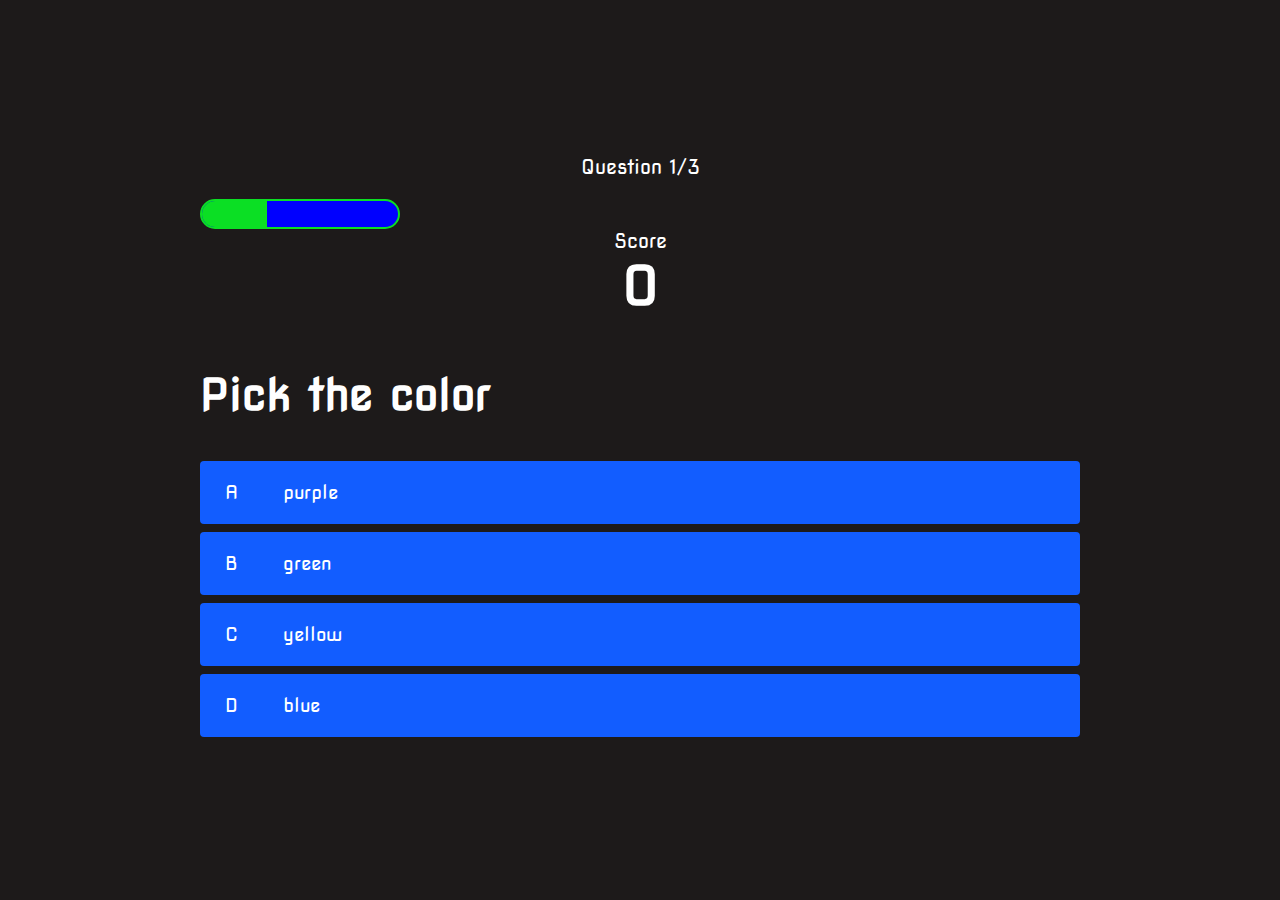
<file: game.html>
<!DOCTYPE html>
<html lang="en">
  <head>
    <meta charset="UTF-8" />
    <meta http-equiv="X-UA-Compatible" content="IE=edge" />
    <meta name="viewport" content="width=device-width, initial-scale=1.0" />
    <title>Quiz page</title>
    <link rel="stylesheet" href="style.css" />
    <link rel="stylesheet" href="game.css" />
  </head>
    <div class="container">
      <div id="game" class="justify-center flex-column">
        <div id="hud">
          <div id="hud-item">
            <p id="progressText" class="hud-prefix">
              Question
            </p>
            <div id="progressBar">
              <div id="progressBarFull"></div>
            </div>
          </div>
          <div id="hud-item">
            <p class="hud-prefix">
              Score
            </p>
            <h1 class="hud-main-text" id="score">
              0
            </h1>
          </div>
        </div>
        <h2 id="question">What is the answer to this questions?</h2>
        <div class="choice-container">
          <p class="choice-prefix">A</p>
          <p class="choice-text" data-number="1">Choice 1</p>
        </div>
        <div class="choice-container">
          <p class="choice-prefix">B</p>
          <p class="choice-text" data-number="2">Choice 2</p>
        </div>
        <div class="choice-container">
          <p class="choice-prefix">C</p>
          <p class="choice-text" data-number="3">Choice 3</p>
        </div>
        <div class="choice-container">
          <p class="choice-prefix">D</p>
          <p class="choice-text" data-number="4">Choice 4</p>
        </div>
      </div>
    </div>
    <script src="game.js"></script>
  </body>
</html>
</file>
<file: style.css>
@import url("https://fonts.googleapis.com/css2?family=Libre+Baskerville&family=Nova+Square&family=Source+Code+Pro:wght@300&display=swap");
:root {
  background-color: rgb(29, 26, 26);
}
* {
  box-sizing: border-box;
  margin: 0;
  padding: 0;
  font-size: 62.5%;
  font-family: "Nova Square", cursive;
}
h1 {
  font-size: 5.4rem;
  color: #fff;
  margin-bottom: 5rem;
}
h2 {
  font-size: 4.4rem;
  margin-bottom: 4rem;
}
.container {
  width: 100vw;
  height: 100vh;
  display: flex;
  justify-content: center;
  align-items: center;
  max-width: 80rem;
  margin: 0 auto;
  padding: 2rem;
}
.flex-column {
  display: flex;
  flex-direction: column;
}
.flex-center {
  justify-content: center;
  align-items: center;
}
.justify-center {
  justify-content: center;
}
.text-center {
  text-align: center;
}
.hidden {
  display: none;
}
.btn {
  font-size: 2.4rem;
  padding: 2rem 0;
  width: 30rem;
  text-align: center;
  margin-bottom: 1rem;
  text-decoration: none;
  color: rgb(29, 26, 26);
  background: linear-gradient(90deg, rgb(18, 92, 255) 0%, rgb(0, 10, 155) 100%);
  border-radius: 4px;
}
.btn:hover {
  cursor: pointer;
  box-shadow: 0 0.4rem 1.4rem 0 rgba(8, 144, 244, 0.6);
  transition: transform 150ms;
  transform: scale(1.03);
}
.btn[disabled]:hover {
  cursor: not-allowed;
  box-shadow: none;
  transform: none;
}
#highscores-btn {
  background: linear-gradient(
    90deg,
    rgb(255, 247, 9) 0%,
    rgb(240, 221, 6) 100%
  );
}
#highscores-btn:hover {
  box-shadow: 0 0.4rem 1.4rem 0 rgba(255, 255, 0, 0.5);
}
fa-crown {
  font-size: 2.5rem;
  margin-left: 1rem;
}
#progressBar {
  width: 20rem;
  height: 4rem;
  border: 0.3rem solid purple;
  margin-top: 1.5rem;
  background-color: blue;
}
#progressBarFull {
  height: 3.4rem;
  background-color: purple;
  width: 5%;
}
/*end page*/
.end-form-container {
  width: 100%;
  display: flex;
  flex-direction: column;
  align-items: center;
  max-width: 30rem;
}
input {
  margin-bottom: 1rem;
  width: 20rem;
  padding: 1.5rem;
  font-size: 1.8rem;
  border: none;
  box-shadow: 0 0.1rem 1.4rem 0 rgba(86, 185, 235, 0.5);
}
input::placeholder {
  color: #aaa;
}
#username {
  margin-bottom: 3rem;
  width: 100%;
  outline: none;
}
#end-text {
  font-size: 2.4rem;
  color: #fff;
  text-align: center;
}
#saveScoreBtn {
  border: none;
}
.fa-home {
  margin-left: 1rem;
  font-size: 2rem;
  color: rgb(28, 26, 26);
}
</file>
<file: game.css>
body {
  color: #fff;
}
.choice-container {
  display: flex;
  margin-bottom: 0.8rem;
  width: 100%;
  border-radius: 4px;
  background: rgb(18, 93, 255);
  font-size: 3rem;
  min-width: 88rem;
}
.choice-container:hover {
  cursor: pointer;
  box-shadow: 0 0.4rem 1.4rem 0 rgba(6, 103, 2447, 0, 5);
  transform: scale(1.02);
  transition: transforms 100ms;
}
.choice-prefix {
  padding: 2rem 2.5rem;
  color: white;
}
.choice-text {
  padding: 2rem;
  width: 100%;
}
.correct {
  background-color: #28a745;
}
.incorrect {
  background-color: #dc3545;
}
#
/*heads up*/
#hud {
  display: flex;
  justify-content: space-between;
}
.hud-prefix {
  text-align: center;
  font-size: 2rem;
}
.hud-main-text {
  text-align: center;
}
#progressBar {
  width: 20rem;
  height: 3rem;
  border: 0.2rem solid rgb(11, 223, 36);
  margin-top: 2rem;
  border-radius: 50px;
  overflow: hidden;
}
#progressBarFull {
  height: 100%;
  background: rgb(11, 223, 36);
  width: 0%;
}
@media screen and (max-width: 768px) {
  .choice-container {
    min-width: 40rem;
  }
}
</file>
